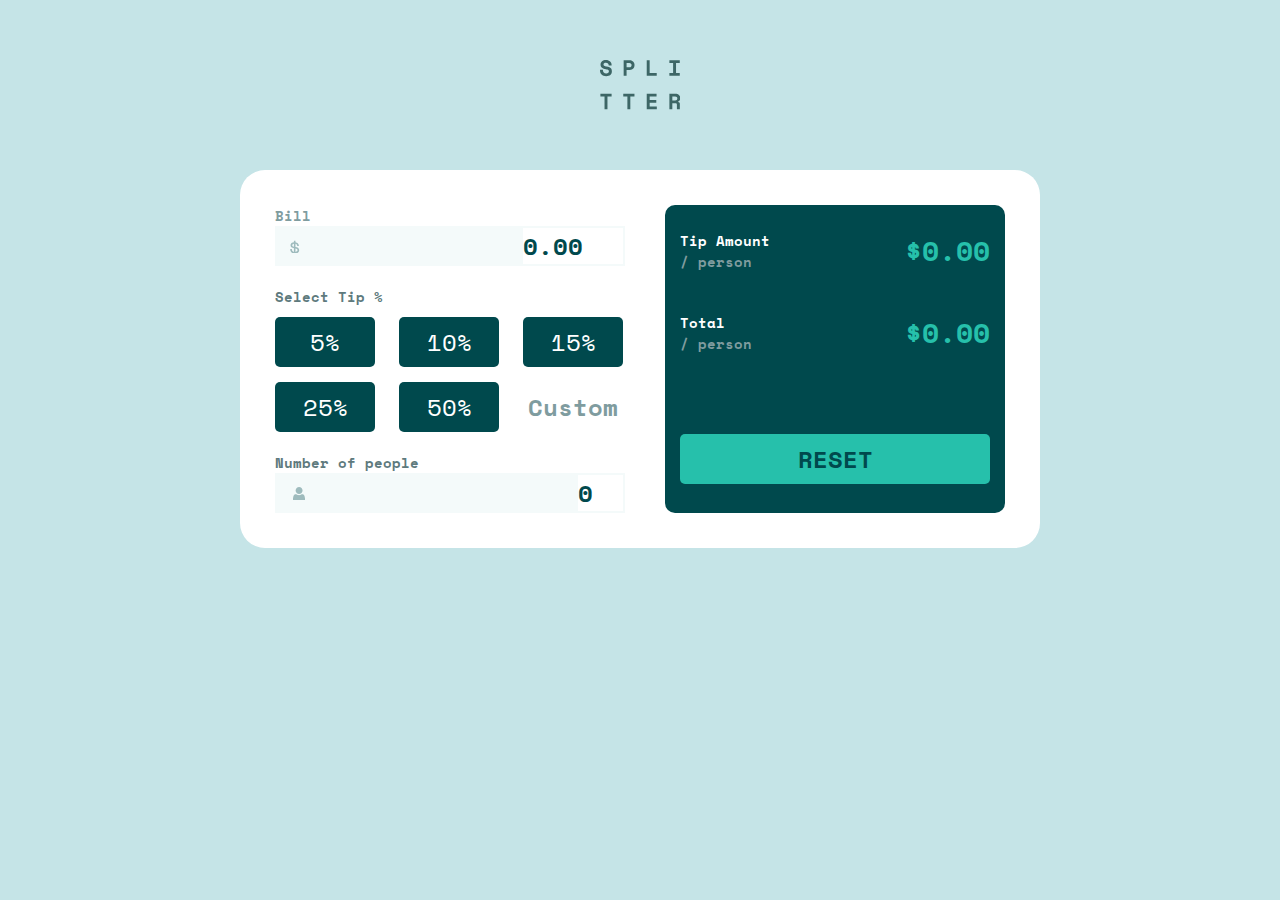
<file: index.html>
<!DOCTYPE html>
<html lang="en">
<head>
  <meta charset="UTF-8">
  <meta name="viewport" content="width=device-width, initial-scale=1.0"> <!-- displays site properly based on user's device -->
  <link rel="icon" type="image/png" sizes="32x32" href="./images/favicon-32x32.png">
  <link rel="preconnect" href="https://fonts.googleapis.com">
  <link rel="preconnect" href="https://fonts.gstatic.com" crossorigin>
  <link href="https://fonts.googleapis.com/css2?family=Space+Mono:wght@400;700&display=swap" rel="stylesheet">
  <link rel="stylesheet" href="./src/styles.css">
  <title>Frontend Mentor | Tip calculator app</title>

</head>
<body>
  <header>
    <div class="header__logo">
    </div>
  </header>
  <main>
    <section class="wrapper">
      <div class="container">
        <section class="container__left">
          <section class="main__bill">
            <p>Bill</p>
            <div class="main__bill--total">
              <div></div>
              <input type="number" class="main__bill--input number" placeholder="0.00">
            </div>
          </section>
      
          <section class="main__tip">
            <p>Select Tip %</p>
            <div class="main__tip--percentages">
              <button class="grid--item">5%</button>
              <button class="grid--item">10%</button>
              <button class="grid--item">15%</button>
              <button class="grid--item">25%</button>
              <button class="grid--item">50%</button>
              <input type="number" class="grid--item number" id="custom" placeholder="Custom">
            </div>
          </section>
      
          <section class="main__people">
            <p>Number of people &emsp;<span style="color: rgb(212 166 156); display: none;" id="error">Can't be zero!</span></p>
            <div class="main__people--quantity">
              <div></div>
              <input type="number" class="main__people--input number" placeholder="0">
            </div>
          </section>
        </section>
        
        <section class="container__right">
          <section class="main__results">
            <div class="main__results--amount">
              <p>Tip Amount <br> <span class="main__results--detail">/ person</span></p>
              <span class="main__results--quantity" id="totalTip">$0.00</span>
            </div>
            <div class="main__results--total">
              <p>Total <br> <span class="main__results--detail">/ person</span></p>
              <span class="main__results--quantity" id="totalPerson">$0.00</span>
            </div>
            <button class="main__results--button">RESET</button>
          </section>
        </section>
      </section>
      </div>
  </main>
  <script src="./src/script.js"></script>
</body>
</html>
</file>
<file: src/styles.css>
* {
    margin: 0;
    padding: 0;
    box-sizing: border-box;
    font-family: 'Space Mono', monospace;
}
/* Variables */
:root {
    --strongCyan: hsl(172, 67%, 45%);
    --veryDarkCyan: hsl(183, 100%, 15%);
    --darkGrayishCyan: hsl(186, 14%, 43%);
    --grayishCyan: hsl(184, 14%, 56%);
    --lightGrayishCyan: hsl(185, 41%, 84%);
    --veryLightGrayishCyan: hsl(189, 41%, 97%);
    --white: hsl(0, 0%, 100%);

    --standard: 1.4rem;
    --special: 2.4rem;
    --weight: 700;

    --hoverExtra: rgb(159 232 223);
    --errorColor: rgb(212 166 156);
  }
html {
    font-size: 62.5%;
}
body {
    height: auto;
    background-color: var(--lightGrayishCyan);
}
header {
    height: 120px;
    display: flex;
    justify-content: center;
    align-items: center;
}
.header__logo {
    width: 80px;
    height: 50px;
    background-image: url("../images/logo.svg");
    background-size: cover;   
    background-repeat: no-repeat;
}
.wrapper {
    display: flex;
    justify-content: center;
}
.container {
    display: flex;
    flex-direction: column;
    min-width: 375px;
    background-color: var(--white);
    border-radius: 25px 25px 0 0;
    padding: 35px;
}
.main__bill > p{
    font-size: var(--standard);
    font-weight: var(--weight);
    color: var(--grayishCyan);
}
.main__bill--total {
    height: 40px;
    display: flex;
    flex-direction: row;
    align-items: center;
    justify-content: space-between;
    background-color: var(--veryLightGrayishCyan);
}
.main__bill--total:hover {
    border-radius: 5px;
    border: 2px solid var(--strongCyan);
}
.main__bill--total div {
    width: 10px;
    height: 13px;
    margin-left: 15px;
    background-image: url("../images/icon-dollar.svg");
    background-size: cover;   
    background-repeat: no-repeat;
}
.main__bill--total .main__bill--input {
    border: 0;
    width: 100px;
    font-size: var(--special);
    font-weight: var(--weight);
    color: var(--veryDarkCyan);
    flex: 0;
}
.main__bill--total .main__bill--input::placeholder {
    color: var(--veryDarkCyan);
}
.main__tip {
    margin-block-start: 20px;
}
.main__tip p {
    font-size: var(--standard);
    font-weight: var(--weight);
    color: var(--darkGrayishCyan);
}
.main__tip--percentages {
    margin-block-start: 10px;
    display: grid;
    grid-template-columns: auto auto;
    row-gap: 15px;
    column-gap: 15px;
    justify-content: space-between;
}
.main__tip--percentages .grid--item {
    height: 40px;
    width: 135px;
    border: 0;
    background-color: var(--veryDarkCyan);
    color: var(--white);
    font-size: var(--special);
    border-radius: 5px;
}
.main__tip--percentages .grid--item:hover {
    background-color: var(--hoverExtra);
    color: var(--veryDarkCyan);
    font-weight: var(--weight);
}
#custom {
    color: var(--grayishCyan);
    background-color: var(--white);
    font-weight: var(--weight);
    border: 0;
    text-align: center;
}
#custom::placeholder {
    border: 0;
    color: var(--grayishCyan);
    font-weight: var(--weight);
}
#custom:hover {
    border-radius: 5px;
    border: 2px solid var(--strongCyan);
}
.main__people {
    margin-block-start: 20px;
}
.main__people p {
    font-size: var(--standard);
    font-weight: var(--weight);
    color: var(--darkGrayishCyan);
}
.main__people .main__people--input {
    border: 0;
    width: 45px;
    font-size: var(--special);
    font-weight: var(--weight);
    color: var(--veryDarkCyan);
    flex: 0;
}
.main__people .main__people--input::placeholder {
    color: var(--veryDarkCyan);
}
.main__people--quantity:hover {
    border-radius: 5px;
    border: 2px solid var(--strongCyan);
}
.main__people--quantity {
    height: 40px;
    display: flex;
    flex-direction: row;
    align-items: center;
    justify-content: space-between;
    background-color: var(--veryLightGrayishCyan);
}
.main__people--quantity div {
    width: 12px;
    height: 13px;
    margin-left: 18px;
    background-image: url("../images/icon-person.svg");
    background-size: cover;   
    background-repeat: no-repeat;
}
.main__people--quantity p {
    font-size: var(--special);
    font-weight: var(--weight);
    color: var(--veryDarkCyan);
    flex: 0;
}
.main__results {
    margin-block-start: 20px;
    height: 240px;
    background-color: var(--veryDarkCyan);
    border-radius: 10px;
    padding: 25px 15px 15px 15px;
}
.main__results--amount {
    display: flex;
    justify-content: space-between;
}
.main__results--amount p{
    font-size: var(--standard);
    font-weight: var(--weight);
    color: var(--white);
}
.main__results--total {
    display: flex;
    justify-content: space-between;
    margin-block-start: 15px;
    margin-block-end: 30px
}
.main__results--total p {
    font-size: var(--standard);
    font-weight: var(--weight);
    color: var(--white);
}
.main__results--detail {
    color: var(--grayishCyan);
}
.main__results--button {
    border: 0;
    border-radius: 5px;
    width: 100%;
    height: 50px;
    margin: 0 auto;
    font-size: var(--special);
    font-weight: var(--weight);
    color: var(--veryDarkCyan);
    background-color: var(--strongCyan);
}
.main__results--button:hover {
    background-color: var(--hoverExtra);
}
.main__results--quantity {
    color: var(--strongCyan);
    font-size: var(--special);
    font-weight: var(--weight);
}
.number::-webkit-inner-spin-button {
    -webkit-appearance: none;
    margin: 0;
}
.number, textarea { 
    outline: none;
}
.number {
    margin-right: 2px;
}
@media (min-width: 600px) {
    .container {
        flex-direction: row;
        width: 1200px;
        justify-content: center;
        max-width: 800px;
        gap: 40px;
    }
    .container__left {
        width: 100%;
        max-width: 350px;
    }
    .container__right {
        width: 100%;
        max-width: 350px;
    }
    .main__tip--percentages {
        width: 100%; 
        margin-block-start: 10px;
        display: grid;
        grid-template-columns: auto auto auto;
        row-gap: 15px;
        column-gap: 50px;
        justify-content: space-between;
    }
    #custom {
        margin-inline-start: 0px;
    }
    .main__results {
        margin: 0;
        height: 100%;
    }
    .main__tip--percentages {
        margin-block-start: 10px;
        display: grid;
        grid-template-columns: auto auto auto;
        row-gap: 15px;
        column-gap: 24px;
    }
    .main__tip--percentages .grid--item {
        height: 50px;
        width: 100px;
        border: 0;
        border-radius: 5px;
    }
    .main__results--quantity {
        color: var(--strongCyan);
        font-size: 2.8rem;
        font-weight: var(--weight);
    }
    .main__results--total {
        margin-block-start: 40px;
        margin-block-end: 80px
    }
    .container {
        margin-block-start: 50px;
    }
    .header__logo {
        margin-block-start: 50px;
    }
}
@media (min-height: 700px) {
    .container {
        border-radius: 25px 25px 25px 25px;
    }
  }
</file>
